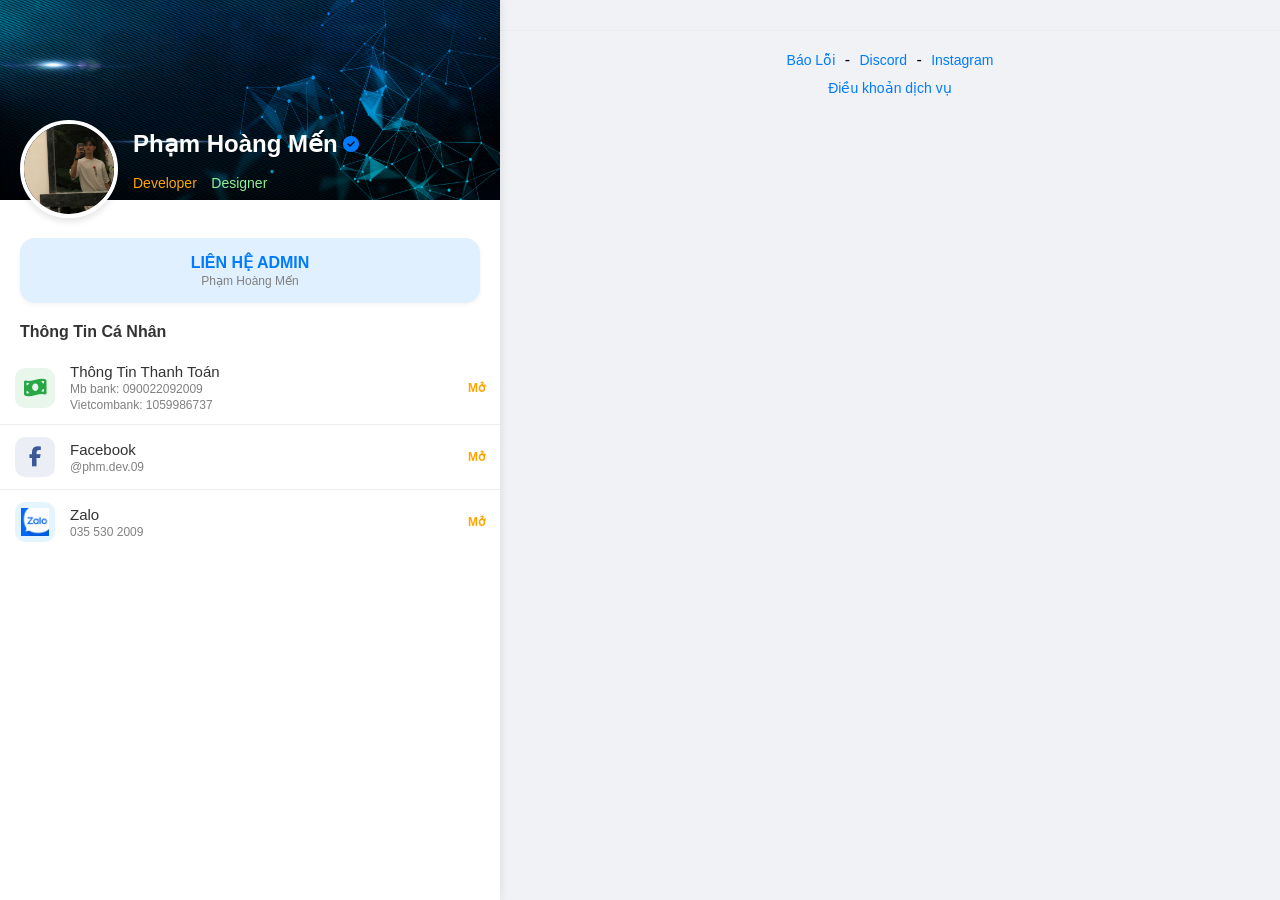
<file: index.html>
<!DOCTYPE html>
<html lang="vi">
<head>
    <meta charset="UTF-8">
    <meta name="viewport" content="width=device-width, initial-scale=1.0">
    <title>Hồ Sơ Cá Nhân - Phạm Hoàng Mến</title>
    <link rel="stylesheet" href="styles.css"> 
    <link rel="stylesheet" href="https://cdnjs.cloudflare.com/ajax/libs/font-awesome/6.5.2/css/all.min.css">
</head>
<body>
    <div class="profile-container">
        <div class="header-banner">
            <img src="banner.jpg" alt="Setup Gaming Banner">
        </div>

        <div class="profile-info-section">
            <img src="Avatar.jpg" alt="Avatar" class="profile-avatar">
            <div class="name-roles">
                <div class="name-row">
                    <h1>Phạm Hoàng Mến</h1>
                    <i class="fas fa-check-circle verified-icon"></i>
                </div>
                <p>
                    <span class="role developer">Developer</span>
                    <span class="role designer">Designer</span>
                </p>
            </div>
        </div>
        
        <a href="mailto:phamhoangmen56@gmail.com" class="contact-button-link">
            <div class="contact-button">
                <span class="main-text">LIÊN HỆ ADMIN</span>
                <span class="sub-text">Phạm Hoàng Mến</span>
            </div>
        </a>

        <h2 class="section-header">Thông Tin Cá Nhân</h2>

<a href="payment-details.html" class="link-item">
    <div class="icon-wrapper payment-bg">
        <i class="fas fa-money-bill-wave payment-icon"></i>
    </div>
    <div class="link-text-content">
        <span class="link-title">Thông Tin Thanh Toán</span>
        
        <span class="link-subtitle">Mb bank: 090022092009</span>
        <span class="link-subtitle">Vietcombank: 1059986737</span>
    </div>
    <span class="open-btn">Mở</span>
</a>
            </a>
            
            <a href="https://facebook.com/phm.dev.09" target="_blank" class="link-item">
                <div class="icon-wrapper facebook-bg">
                    <i class="fab fa-facebook-f facebook-icon"></i>
                </div>
                <div class="link-text-content">
                    <span class="link-title">Facebook</span>
                    <span class="link-subtitle">@phm.dev.09
                    </span>
                </div>
                <span class="open-btn">Mở</span>
            </a>
            
<a href="https://zalo.me/0355302009" target="_blank" class="link-item">
    
    <div class="icon-wrapper zalo-bg">
        <img src="zalo.jpg" alt="Zalo Logo" class="zalo-image-icon">
    </div>
    
    <div class="link-text-content">
        <span class="link-title">Zalo</span>
        <span class="link-subtitle">035 530 2009</span>
    </div>
    
    <span class="open-btn">Mở</span>
    
</a>
        </div>
    </div>
<body class="light-page">
    <footer class="page-footer">
            <div class="footer-links social-links">
                <a href="#" target="_blank">Báo Lỗi</a> -
                <a href="#" target="_blank">Discord</a> -
                <a href="#" target="_blank">Instagram</a>
            </div>
            <div class="footer-links legal-links">
                <a href="#">Điều khoản dịch vụ</a> 
            </div>
        </footer>
        
    </div> </body>
</html>
</file>
<file: styles.css>
/* ======================================================= */
/* 1. Global Reset and Body Styling */
/* ======================================================= */
body {
    font-family: -apple-system, BlinkMacSystemFont, "Segoe UI", Roboto, "Helvetica Neue", Arial, sans-serif;
    background-color: #f0f2f5; /* Nền xám nhạt cho trang chính */
    margin: 0;
    padding: 0;
    display: flex;
    justify-content: center;
}

/* Container chính giới hạn chiều rộng */
.profile-container {
    width: 100%;
    max-width: 500px;
    background-color: white; /* Nền trắng cho trang chính */
    box-shadow: 0 0 10px rgba(0, 0, 0, 0.1);
    min-height: 100vh;
    position: relative;
    overflow-x: hidden;
    position: relative;
}

/* ======================================================= */
/* 2. Styles for Main Profile Page (index.html) */
/* ======================================================= */

/* --- Banner --- */
.header-banner {
    width: 100%;
    height: 200px;
    overflow: hidden;
    
}
.header-banner img {
    width: 100%;
    height: 100%;
    object-fit: cover;
}

/* --- Profile Info Section --- */
.profile-info-section {
    display: flex;
    align-items: center;
    padding: 0 20px 20px 20px;
    margin-top: -80px;
    position: relative;
    z-index: 10;
}
.profile-avatar {
    width: 90px;
    height: 90px;
    border-radius: 50%;
    border: 4px solid white;
    box-shadow: 0 4px 6px rgba(0, 0, 0, 0.1);
    margin-right: 15px;
    object-fit: cover;
}
.name-roles {
    color: white; /* Màu chữ trên banner */
}
.name-row {
    display: flex;
    align-items: center;
    margin-bottom: 5px;
}
.name-row h1 {
    font-size: 24px;
    font-weight: bold;
    margin: 0;
}
.verified-icon {
    color: #007bff;
    font-size: 16px;
    margin-left: 5px;
}
.role {
    font-size: 14px;
    font-weight: 500;
}
.role.developer { color: orange; margin-right: 5px; }
.role.designer { color: lightgreen; margin-left: 5px; }

/* --- Contact Button --- */
.contact-button-link {
    text-decoration: none;
    display: block;
    padding: 0 20px;
    margin-bottom: 20px;
}
.contact-button {
    background-color: #e0f0ff;
    border-radius: 15px;
    padding: 15px;
    text-align: center;
    box-shadow: 0 2px 4px rgba(0, 0, 0, 0.05);
}
.contact-button .main-text {
    display: block;
    font-size: 16px;
    font-weight: 600;
    color: #007bff;
}
.contact-button .sub-text {
    display: block;
    font-size: 12px;
    color: gray;
    margin-top: 2px;
}

/* --- Link List Section --- */
.section-header {
    font-size: 16px;
    font-weight: bold;
    color: #333;
    padding: 0 20px;
    margin-bottom: 10px;
}
.link-list-container {
    background-color: white;
    margin: 0 20px 30px 20px;
    border-radius: 15px;
    overflow: hidden;
    box-shadow: 0 2px 4px rgba(0, 0, 0, 0.05);
}
.link-item {
    display: flex;
    align-items: center;
    padding: 12px 15px;
    text-decoration: none;
    color: inherit;
    border-bottom: 1px solid #eee;
    transition: background-color 0.2s;
}
.link-item:last-child {
    border-bottom: none;
}
.link-item:hover {
    background-color: #f7f7f7;
}
.icon-wrapper {
    width: 40px;
    height: 40px;
    border-radius: 10px;
    display: flex;
    justify-content: center;
    align-items: center;
    margin-right: 15px;
    font-size: 20px;
}
/* Icon Background Colors */
.payment-bg { background-color: rgba(40, 167, 69, 0.1); }
.facebook-bg { background-color: rgba(59, 89, 152, 0.1); }
.zalo-bg { background-color: rgba(0, 153, 255, 0.1); }
/* Icon Font Colors */
.payment-icon { color: #28a745; }
.facebook-icon { color: #3b5998; }
.zalo-icon { color: #0099ff; }
/* Icon Image */
.zalo-image-icon {
    width: 28px;   
    height: 28px;  
    object-fit: contain; 
}
.link-text-content {
    flex-grow: 1;
    display: flex;
    flex-direction: column;
}
.link-title {
    font-size: 15px;
    font-weight: 500;
    color: #333;
}
.link-subtitle {
    font-size: 12px;
    color: gray;
    margin-top: 2px;
}
.open-btn {
    color: orange;
    font-weight: bold;
    font-size: 12px;
}

/* ======================================================= */
/* 3. Styles for Payment Details Page (payment-details.html) */
/* ======================================================= */

/* --- Profile Header in Detail Page --- */
.payment-profile-header {
    display: flex;
    align-items: center;
    justify-content: center;
    padding: 20px;
}
.profile-avatar-detail {
    width: 60px;
    height: 60px;
    border-radius: 50%;
    border: 2px solid white; 
    margin-right: 15px;
    object-fit: cover;
}
.name-roles-detail h1 {
    font-size: 20px;
    font-weight: bold;
    margin: 0;
}
.verified-icon-detail {
    color: #007bff;
    font-size: 14px;
    margin-left: 5px;
}

/* --- Role Badges (Khung viền vai trò) --- */
.role-badges-wrapper {
    display: flex;
    gap: 10px;
    margin-top: 10px;
}
.role-badge {
    display: inline-block;
    padding: 4px 10px;
    border-radius: 6px;
    font-size: 12px;
    font-weight: 600;
    text-transform: uppercase;
    color: white;
    background-color: #3f3930;
    border: 1px solid #585047;
    box-shadow: 0 1px 3px rgba(0, 0, 0, 0.2);
}

/* --- Bank Card Styles --- */
.section-header-dark {
    font-size: 16px;
    font-weight: bold;
    padding: 0 20px;
    margin-top: 20px;
    margin-bottom: 15px;
}
.bank-card {
    position: relative;
    margin: 15px 20px;
    padding: 15px;
    border-radius: 10px;
    overflow: hidden;
    background-color: #333333;
}
.bank-card-bg {
    position: absolute;
    top: 0;
    left: 0;
    width: 100%;
    height: 100%;
    object-fit: cover;
    opacity: 0.2;
    z-index: 1;
}
.bank-content {
    position: relative;
    z-index: 2;
}
.bank-card h3 {
    margin: 0 0 5px 0;
    font-size: 16px;
    font-weight: bold;
    color: white;
}
.bank-card p {
    margin: 2px 0;
    font-size: 14px;
    color: #cccccc;
}
.copy-btn {
    position: absolute;
    top: 15px;
    right: 15px;
    background-color: #555;
    color: white;
    border: none;
    padding: 5px 10px;
    border-radius: 5px;
    cursor: pointer;
    font-size: 12px;
    z-index: 3;
}
.home-button-wrapper {
    padding: 20px;
    text-align: center;
}
.home-button {
    display: block;
    padding: 15px;
    background-color: #E6A247;
    color: #222;
    border-radius: 10px;
    text-decoration: none;
    font-weight: bold;
    font-size: 16px;
    box-shadow: 0 4px #b9843c;
}

/* ======================================================= */
/* 4. Dark Theme Overrides for Payment Page */
/* (Khi thẻ <body> có class="dark-page") */
/* ======================================================= */
.dark-page {
    background-color: #202020;
}
.dark-page .profile-container {
    background-color: #202020;
    box-shadow: none;
}
.dark-page .section-header-dark {
    color: white;
}
.dark-page .name-roles-detail h1 {
    color: white; 
}
.page-footer {
    text-align: center;
    padding: 20px;
    margin-top: 30px; /* Tăng khoảng cách với nội dung bên trên */
    border-top: 1px solid #eee;
    width: 100%;
    box-sizing: border-box; /* Quan trọng để padding không phá vỡ layout */
}

/* Ghi đè màu cho chế độ tối */
body.dark-mode .page-footer {
    border-top-color: #444;
}

.footer-links {
    margin-bottom: 10px;
}
.footer-links:last-child {
    margin-bottom: 0;
}
.page-footer a {
    color: #007bff;
    text-decoration: none;
    font-size: 14px;
    font-weight: 500;
    margin: 0 5px;
}
.page-footer a:hover {
    text-decoration: underline;
}
</file>
